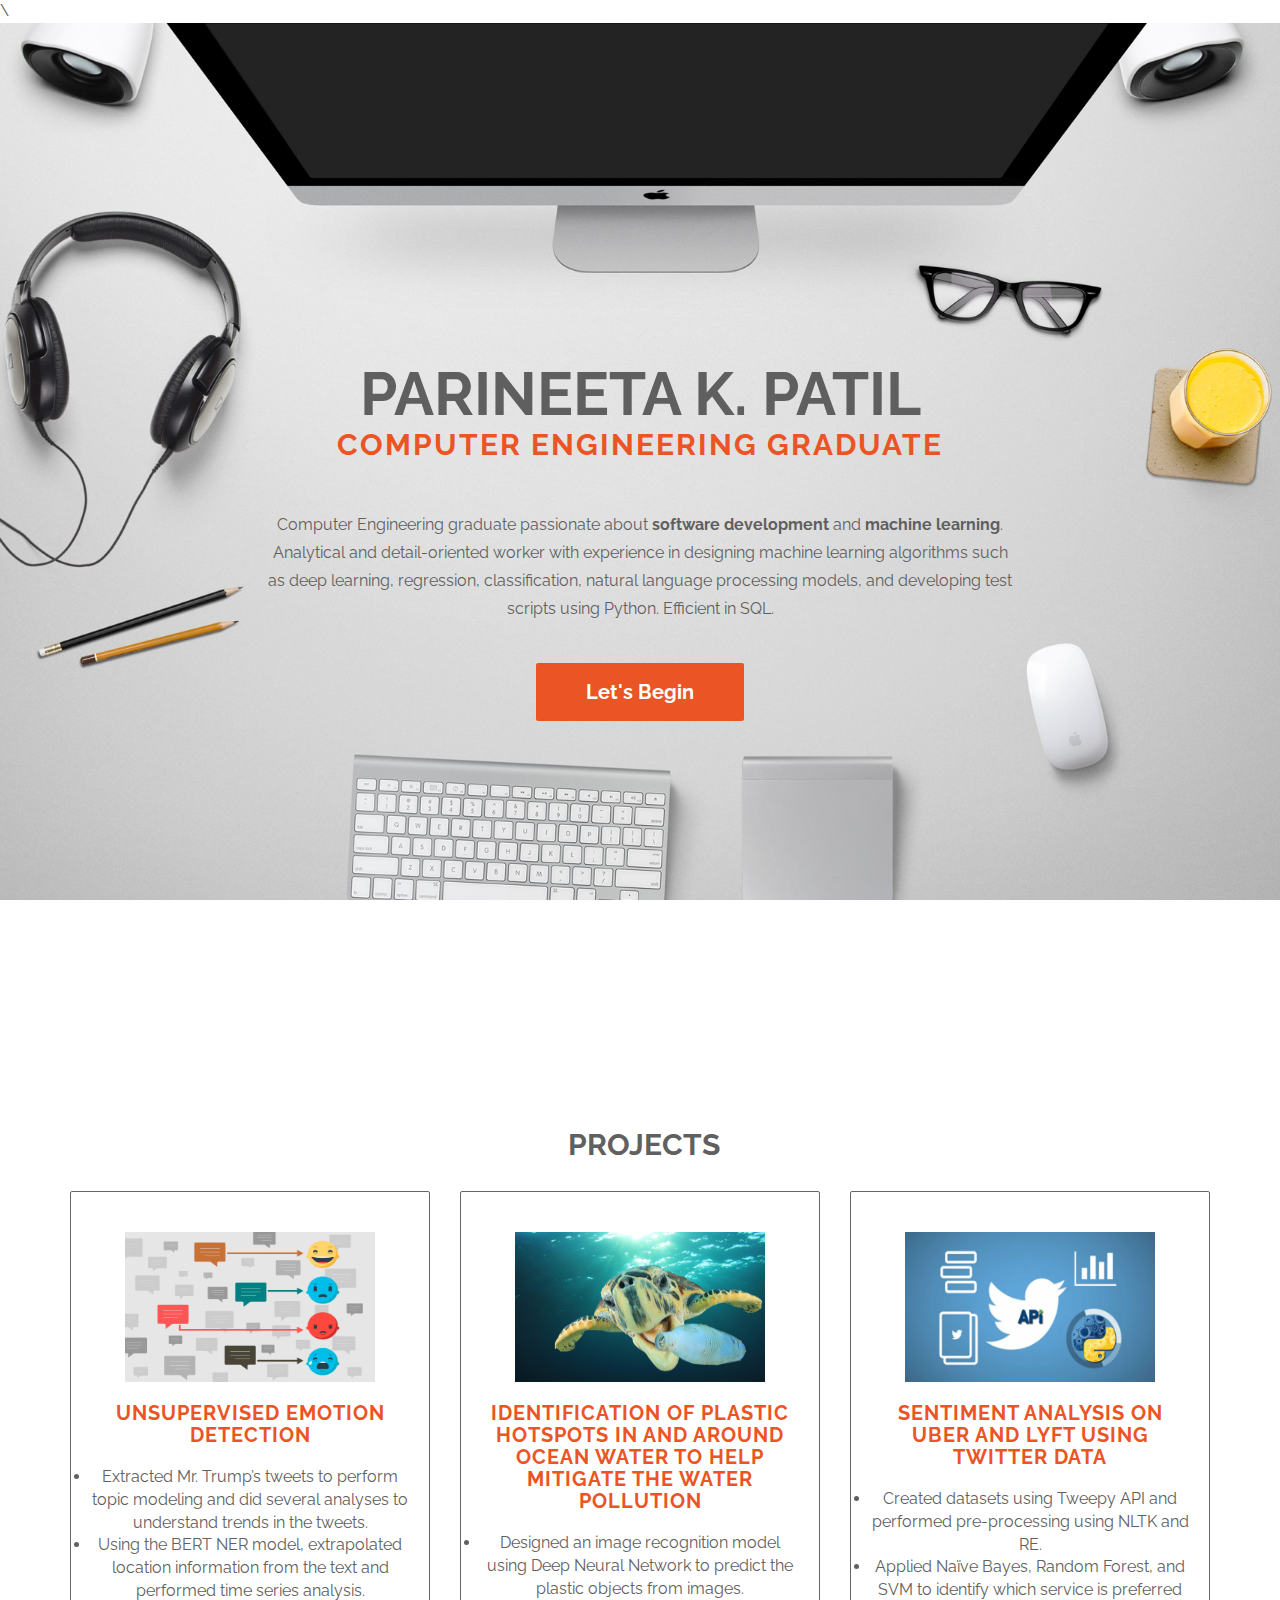
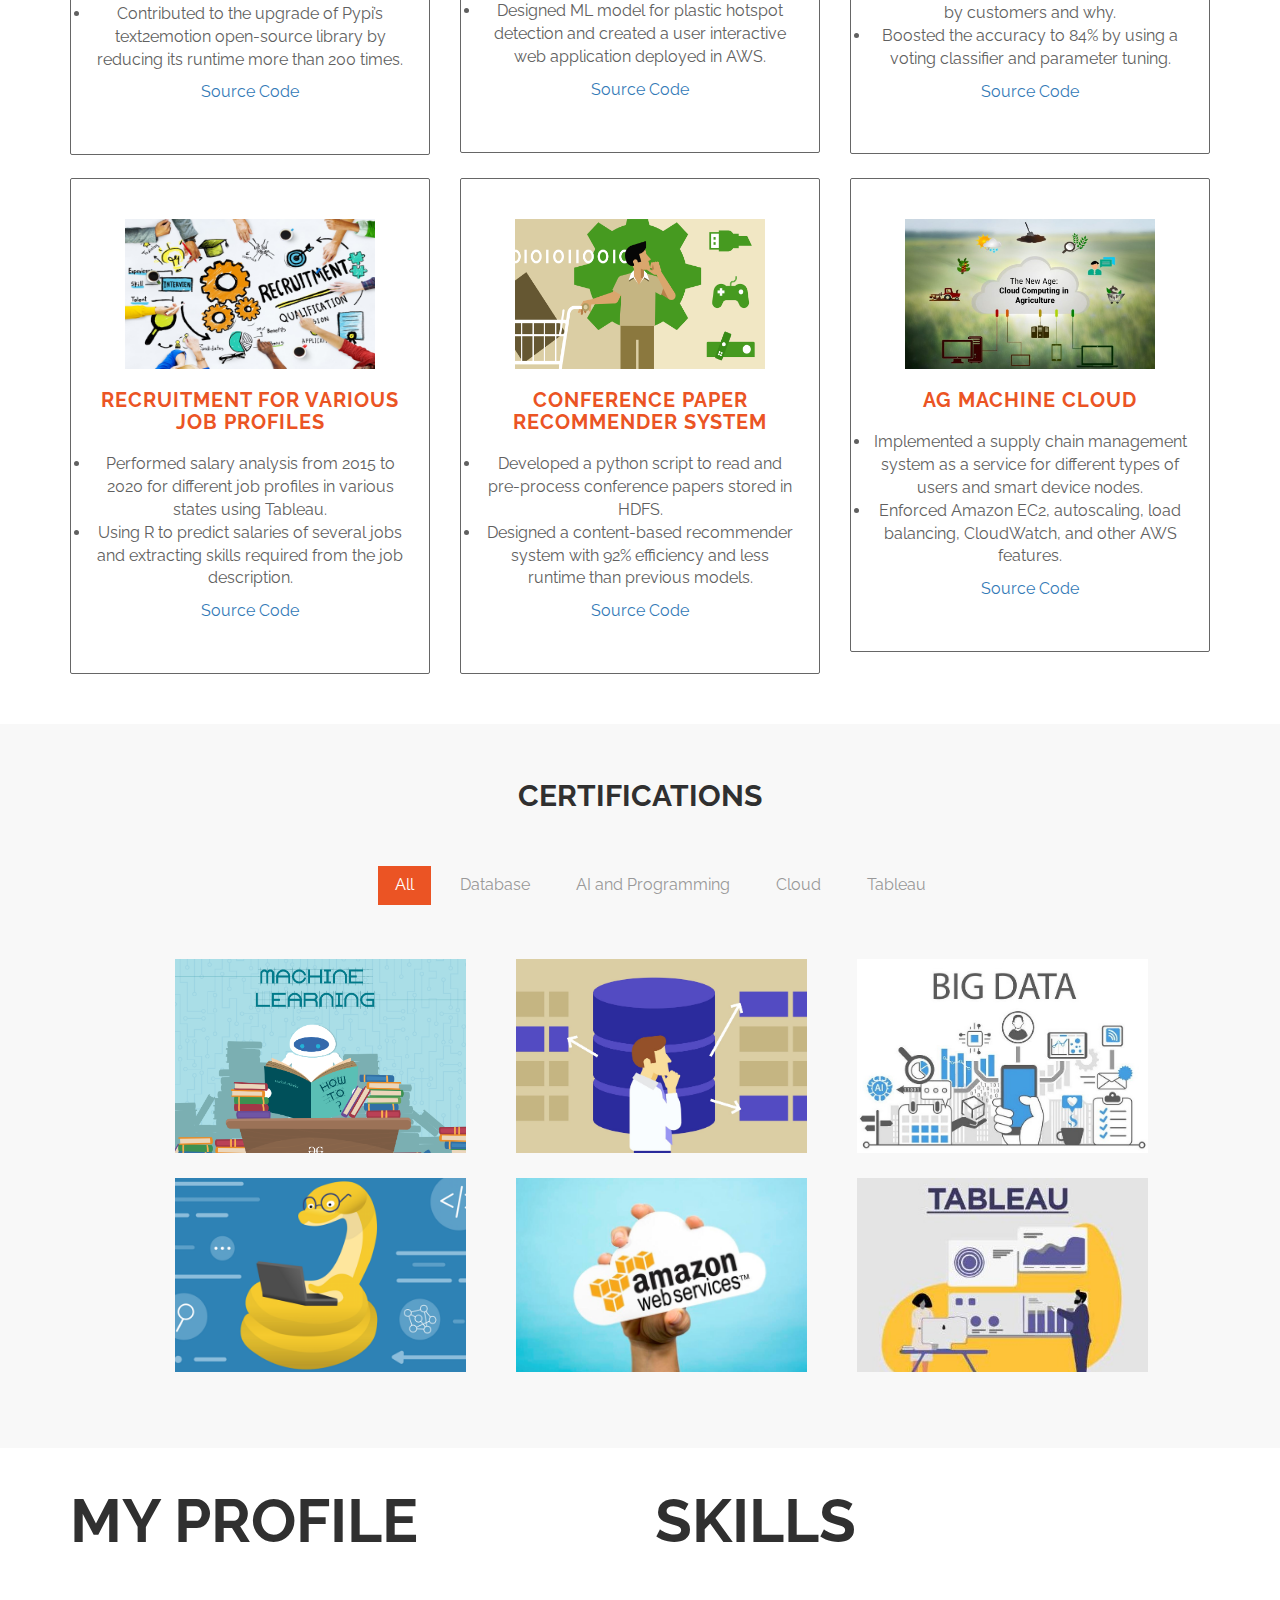
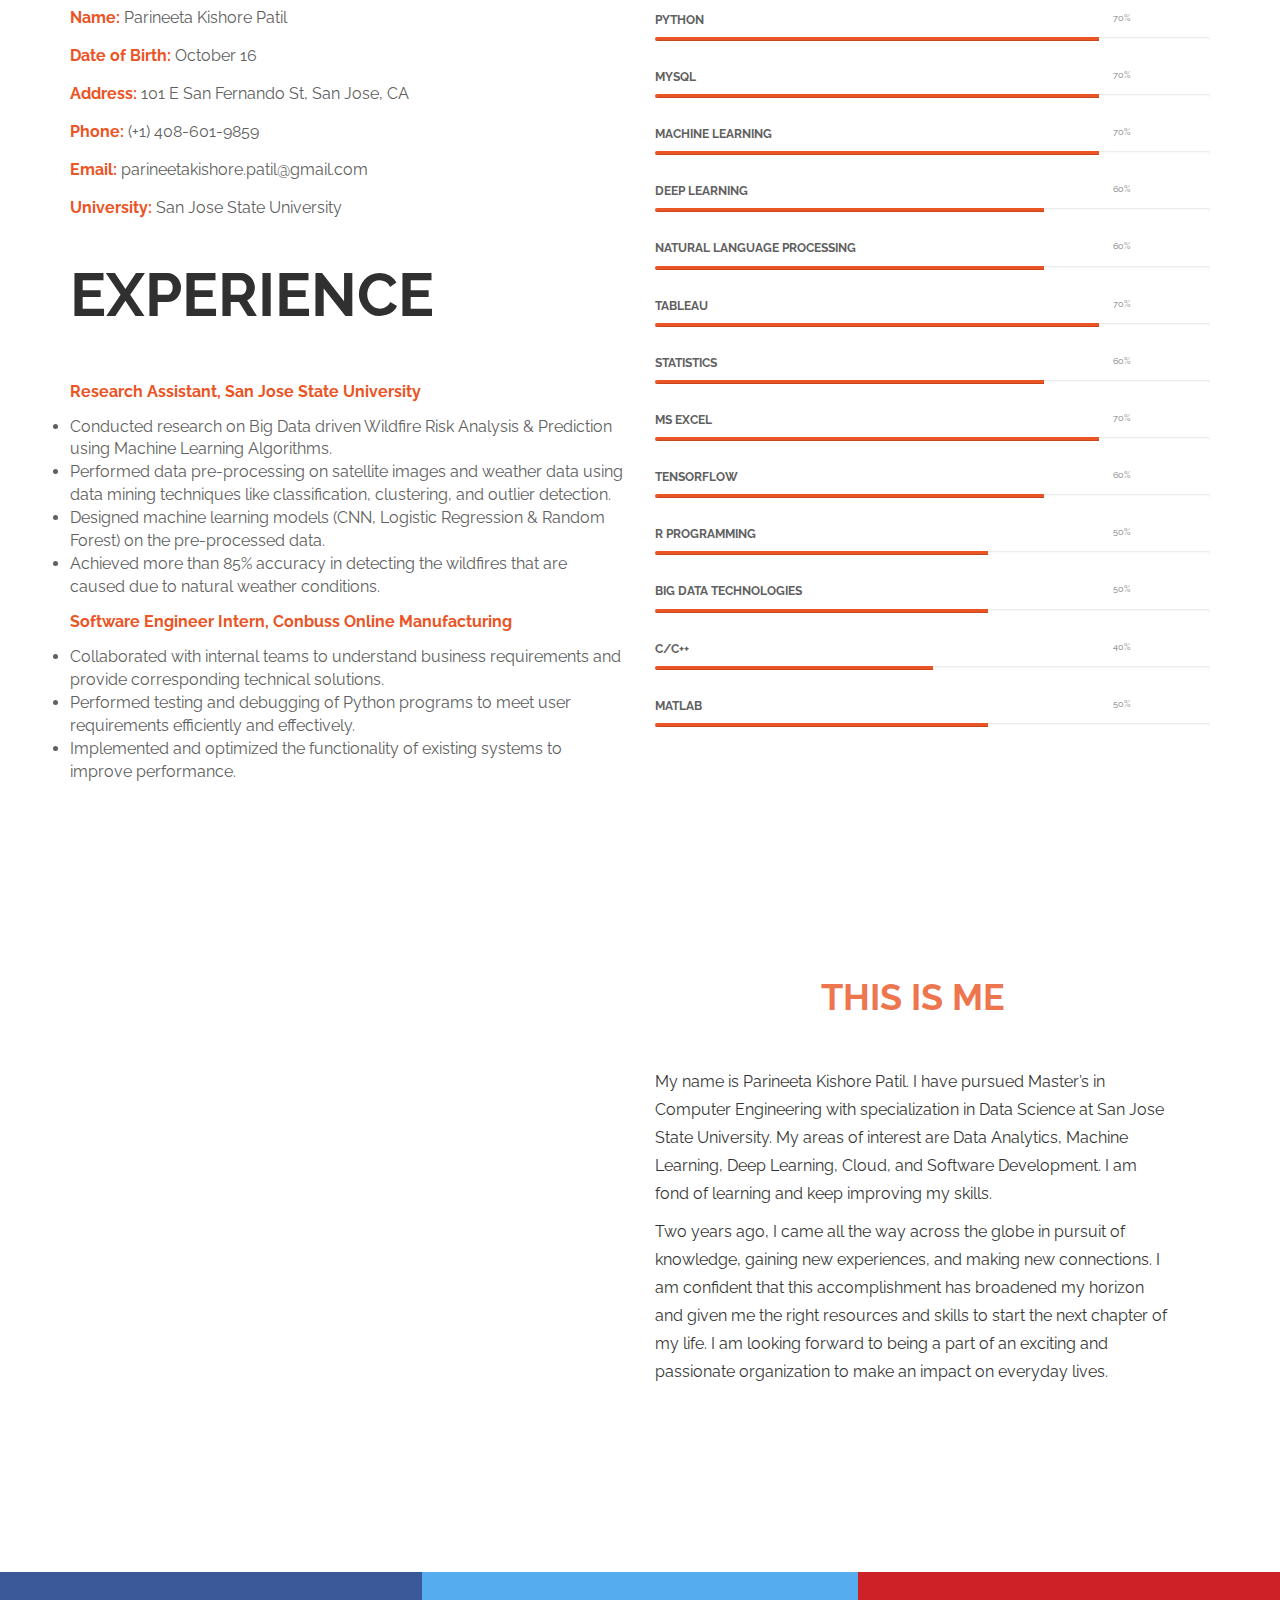
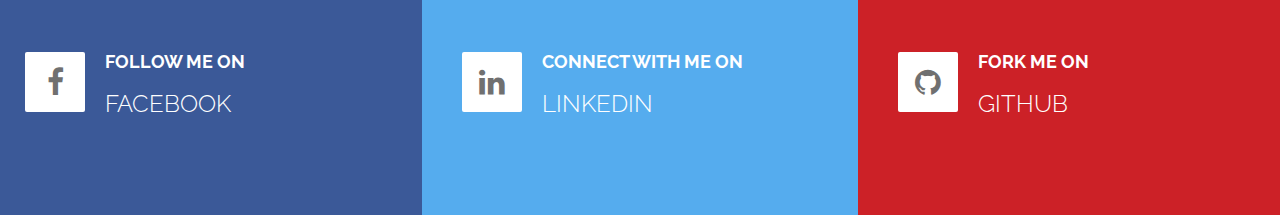
<file: index.html>
<!DOCTYPE html>
<html lang="en">
<head>
	<meta charset="utf-8">
	<meta http-equiv="X-UA-Compatible" content="IE=Edge">
	<meta name="viewport" content="width=device-width, initial-scale=1">
	<meta name="keywords" content="">
	<meta name="description" content="Personal Website" />
	<meta name="title" property="og:title" content="Personal Website" />
	<meta property="og:type" content="Website" />
	<meta name="image" property="og:image" content="https://live.staticflickr.com/65535/51133664583_37ba367445_z.jpg" />
	<meta name="description" property="og:description" content="Personal Website" />
	<meta name="author" content="Parineeta Kishore Patil" />
	<!-- SITE TITLE -->
	<title>Parineeta Kishore Patil</title>

	<!-- STYLESHEETS -->
	<link rel="stylesheet" href="css/bootstrap.min.css">
	<link rel="stylesheet" href="css/font-awesome.min.css">
	<link rel="stylesheet" href="css/templatemo-style.css">
	<link href='//fonts.googleapis.com/css?family=Raleway:400,300,600,700' rel='stylesheet' type='text/css'>
\
</head>
<body data-spy="scroll" data-target="#rock-navigation">
	<!-- START NAVIGATION -->
	<div class="navbar navbar-default bs-dos-nav navbar-fixed-top sticky-navigation" role="navigation">
		<div class="container">

			<div class="navbar-header">
				<button class="navbar-toggle" data-toggle="collapse" data-target="#rock-navigation">
					<span class="icon icon-bar"></span>
					<span class="icon icon-bar"></span>
					<span class="icon icon-bar"></span>
				</button>
				<a href="#" class="navbar-brand">My Profile</a>
			</div>
			<nav class="collapse navbar-collapse" id="rock-navigation">
				<ul class="nav navbar-nav navbar-right main-navigation text-uppercase">
					<li><a href="#home" class="smoothScroll">Home</a></li>
					<li><a href="#work" class="smoothScroll">Projects</a></li>
					<li><a href="#portfolio" class="smoothScroll">Certifications</a></li>
					<li><a href="#resume" class="smoothScroll">Work Experience</a></li>
					<li><a href="#about" class="smoothScroll">About</a></li>
				</ul>
			</nav>

		</div>
	</div>
	<!-- END NAVIGATION -->

	<!-- START HOME -->
	<section id="home" class="templatemo-home">
		<div class="container">
			<div class="row">
				<div class="col-md-2 col-sm-1"></div>
				<div class="col-md-8 col-sm-10">
					<h1 class="tm-home-title"><p style="margin-top: 10px;"><strong>Parineeta K. Patil</strong></p></h1>
					<h2 class="tm-home-subtitle">Computer Engineering Graduate </h2>
					<p>Computer Engineering graduate passionate about <strong> software development </strong> and <strong> machine learning</strong>. Analytical and detail-oriented worker with experience in designing machine learning algorithms such as deep learning, regression, classification, natural language processing models, and developing test scripts using Python. Efficient in SQL.</p>
					<a href="#work" class="btn btn-default smoothScroll tm-view-more-btn">Let's Begin</a>
				</div>
				<div class="col-md-2 col-sm-1"></div>
			</div>
		</div>
	</section>
	<!-- END HOME -->

	<!-- START work -->
	<section id="work" class="tm-padding-top-bottom-50">
		<div class="container">
			<div class="row">
				<div class="col-md-offset-1 col-md-11">
					<h2 class="tm-portfolio-title"><strong>Projects</strong></h2>					
				</div>
				<p><br></p>
				<div class="col-md-4 col-sm-4">
					<div class="work-wrapper" >
						<img class="circular--square" src="images/emotion.png" height = "150" width = "250" alt="image" border-radius: 50%;>
						<h3 class="text-uppercase tm-work-h3">Unsupervised Emotion Detection </h3>
						<p><li>Extracted Mr. Trump’s tweets to perform topic modeling and did several analyses to understand trends in the tweets.</li>
						<li>Using the BERT NER model, extrapolated location information from the text and performed time series analysis.</li>
						<li>Contributed to the upgrade of Pypi’s text2emotion open-source library by reducing its runtime more than 200 times.</li></p>
						<a href="https://github.com/parineeta16/Unsupervised-Emotion-Detection" target="_blank">Source Code</a></p>
					</div>
				</div>
				<div class="col-md-4 col-sm-4">
					<div class="work-wrapper">
						<img class="circular--square" src="images/Mission.jpg" height = "150" width = "250" alt="image" border-radius: 50%;>
						<h3 class="text-uppercase tm-work-h3">Identification of Plastic Hotspots in and around Ocean Water to Help Mitigate the Water Pollution</h3>
						<p><li>Designed an image recognition model using Deep Neural Network to predict the plastic objects from images.</li>
						<li>Designed ML model for plastic hotspot detection and created a user interactive web application deployed in AWS.
						</li></p>
						<a href="https://github.com/parineeta16/Identification-of-Plastic-Waste-Hotspots-in-and-around-Ocean-Water-using-Machine-Learning" target="_blank">Source Code</a></p>
					</div>
				</div>
				<div class="col-md-4 col-sm-4">
					<div class="work-wrapper">
						<img class="circular--square" src="images/twitter.jpg" height = "150" width = "250" alt="image" border-radius: 50%;>
						<h3 class="text-uppercase tm-work-h3">Sentiment Analysis on Uber and Lyft using Twitter Data  </h3>
						<p><li>Created datasets using Tweepy API and performed pre-processing using NLTK and RE.</li>
							<li>Applied Naïve Bayes, Random Forest, and SVM to identify which service is preferred by customers and why.</li>
							<li>Boosted the accuracy to 84% by using a voting classifier and parameter tuning.
							</li></p>
						<a href="https://github.com/parineeta16/Twitter-Sentiment-Analysis-on-Uber-and-Lyft" target="_blank">Source Code</a></p>	
					</div>
				</div>
			</div>

			<br>

			<div class="row">
				<div class="col-md-4 col-sm-4">
					<div class="work-wrapper" >
						<img class="circular--square" src="images/recruitement.jpg" height = "150" width = "250" alt="image" border-radius: 50%;>
						<h3 class="text-uppercase tm-work-h3">Recruitment for Various Job Profiles</h3>
						<p><li>Performed salary analysis from 2015 to 2020 for different job profiles in various states using Tableau.</li>
						<li>Using R to predict salaries of several jobs and extracting skills required from the job description.
						</li></p>
						<a href="https://github.com/parineeta16/Recruitment-for-Various-Job-Profiles" target="_blank">Source Code</a></p>
					</div>
				</div>
				<div class="col-md-4 col-sm-4">
					<div class="work-wrapper">
						<img class="circular--square" src="images/recommend.jpg" height = "150" width = "250" alt="image" border-radius: 50%;>
						<h3 class="text-uppercase tm-work-h3">Conference Paper Recommender System  </h3>
						<p><li>Developed a python script to read and pre-process conference papers stored in HDFS.</li>
						<li>Designed a content-based recommender system with 92% efficiency and less runtime than previous models.</li></p>
						<a href="https://github.com/parineeta16/Conference-Paper-Recommendation-System-using-LSH" target="_blank">Source Code</a></p></p>
					</div>
				</div>
				<div class="col-md-4 col-sm-4">
					<div class="work-wrapper">
						<img class="circular--square" src="images/Ag.jpg" height = "150" width = "250" alt="image" border-radius: 50%;>
						<h3 class="text-uppercase tm-work-h3">AG Machine Cloud </h3>
						<p><li>Implemented a supply chain management system as a service for different types of users and smart device nodes.</li>
						<li>Enforced Amazon EC2, autoscaling, load balancing, CloudWatch, and other AWS features. 
						</li>
							</p>
						<a href="https://github.com/parineeta16/AG-Machine-Cloud" target="_blank">Source Code</a></p>	
					</div>
				</div>
		</div>
	</section>
	<!-- END work -->


	<!-- START PORTFOLIO -->
	<section id="portfolio" class="tm-portfolio">
		<div class="container">	
			<div class="row">
				<div class="col-md-12 wow bounce">
					<div class="title">
						<h2 class="tm-portfolio-title-new" style="text-align:center"><strong>Certifications</strong></h2>
					</div>

					<!-- START ISO SECTION -->
					<div class="iso-section">
						<ul class="filter-wrapper clearfix">
							<li><a href="#" class="opc-main-bg selected" data-filter="*">All</a></li>
							<li><a href="#" class="opc-main-bg" data-filter=".html">Database</a></li>
							<li><a href="#" class="opc-main-bg" data-filter=".photoshop">AI and Programming</a></li>
							<li><a href="#" class="opc-main-bg" data-filter=".wordpress">Cloud</a></li>
							<li><a href="#" class="opc-main-bg" data-filter=".mobile">Tableau</a></li>
						</ul>
						<div class="iso-box-section">
							<div class="iso-box-wrapper col4-iso-box">
								<div class="iso-box photoshop col-md-4 col-sm-4 col-xs-16">
									<div class="portfolio-thumb">
										<img src="images/ML.png" class="fluid-img" alt="portfolio img">
										<div class="portfolio-overlay">
											<h3 class="portfolio-item-title">Machine Learning</h3>
											<p>Dr. Andrew Ng, Stanford University, Coursera</p>
											<a href="https://www.coursera.org/account/accomplishments/verify/8MD4WZETWNVD" target="_blank" style="color:black;">Credentials</a></p>
										</div>
									</div>
								</div>
								<div class="iso-box html photoshop col-md-4 col-sm-4 col-xs-16">
									<div class="portfolio-thumb">
										<img src="images/DB.jpg" class="fluid-img" alt="portfolio img">
										<div class="portfolio-overlay">
											<h3 class="portfolio-item-title">Databases and SQL for Data Science with Python</h3>
											<p>IBM, Coursera</p>
											<a href="https://www.coursera.org/account/accomplishments/verify/63FENMCPAYNW" target="_blank" style="color:black;">Credentials</a></p>
										</div>
									</div>
								</div>
								<div class="iso-box photoshop col-md-4 col-sm-4 col-xs-16">
									<div class="portfolio-thumb">
										<img src="images/Big_Data.jpeg" class="fluid-img" alt="portfolio img">
										<div class="portfolio-overlay">
											<h3 class="portfolio-item-title">The ultimate Hands on Hadoop - Tame your Big Data!</h3>
											<p>Prof. Frank Kane, Udemy</p>
											<a href="https://www.udemy.com/certificate/UC-b8b648af-20f0-4c6a-9c2b-e7a343501cf2/" target="_blank" style="color:black;">Credentials</a></p>
										</div>
									</div>
								</div>
								<br>
								<div class="iso-box photoshop col-md-4 col-sm-4 col-xs-16">
									<div class="portfolio-thumb">
										<img src="images/Python.png" class="fluid-img" alt="portfolio img">
										<div class="portfolio-overlay">
											<h3 class="portfolio-item-title">Python Programming</h3>
											<p>Petaa-Bytes</p>
											<a href="https://drive.google.com/file/d/1Y1V82ExyGiRGMiSkget6i0NMAUjqnweZ/view?usp=sharing" target="_blank"  style="color:black;">Credentials</a></p>
										</div>
									</div>
								</div>
								<div class="iso-box wordpress col-md-4 col-sm-4 col-xs-16">
									<div class="portfolio-thumb">
										<img src="images/Amazon.jpg" class="fluid-img" alt="portfolio img">
										<div class="portfolio-overlay">
											<h3 class="portfolio-item-title">AWS Certified Solutions Architect - Associate</h3>
											<p>Amazon</p>
											<a href="https://aw.certmetrics.com/amazon/public/verification.aspx" target="_blank"  style="color:black;">Verify</a>
											Validation Number: Z2XJEZD1MMF41BG3</p>
										</div>
									</div>
								</div>
								<div class="iso-box mobile photoshop col-md-4 col-sm-4 col-xs-16">
									<div class="portfolio-thumb">
										<img src="images/tableau.jpg" class="fluid-img" alt="portfolio img">
										<div class="portfolio-overlay">
											<h3 class="portfolio-item-title">Data Visualization and Communication with Tableau</h3>
											<p>Duke University, Coursera</p>
											<a href="https://www.coursera.org/account/accomplishments/verify/LNV8TESZLPCB" target="_blank"  style="color:black;">Credentials</a></p>
										</div>
									</div>
								</div>
							</div>
						</div>
					</div>
				</div>
			</div>
		</div>
	</section>
	<!-- END PORTFOLIO -->

	<!-- START RESUME -->
	<section id="resume" class="tm-padding-top-bottom-100">
		<div class="container">
			<div class="row">
				<div class="col-md-6 col-sm-6">					
					<h2 class="title"><strong>My Profile</strong></h2>
					<p><span class="tm-info-label">Name:</span> Parineeta Kishore Patil</p>
					<p><span class="tm-info-label">Date of Birth:</span> October 16</p>
					<p><span class="tm-info-label">Address:</span> 101 E San Fernando St, San Jose, CA</p>
					<p><span class="tm-info-label">Phone:</span> (+1) 408-601-9859</p>
					<p><span class="tm-info-label">Email:</span> parineetakishore.patil@gmail.com</p>
					<p><span class="tm-info-label">University:</span> San Jose State University</p>
					<h3 class="title"><strong>Experience</strong></h2>
					<p><span class="tm-info-label">Research Assistant, San Jose State University</span><br>
					<li>Conducted research on Big Data driven Wildfire Risk Analysis & Prediction using Machine Learning Algorithms.</li>
					<li>Performed data pre-processing on satellite images and weather data using data mining techniques like classification, clustering, and outlier detection. </li>
					<li>Designed machine learning models (CNN, Logistic Regression & Random Forest) on the pre-processed data. </li>
					<li>Achieved more than 85% accuracy in detecting the wildfires that are caused due to natural weather conditions. </li>
					</p>
					<p><span class="tm-info-label">Software Engineer Intern, Conbuss Online Manufacturing</span><br>
					<li>Collaborated with internal teams to understand business requirements and provide corresponding technical solutions.</li>
					<li>Performed testing and debugging of Python programs to meet user requirements efficiently and effectively.</li>
					<li>Implemented and optimized the functionality of existing systems to improve performance.</li>
					</p>

					<!--<p><span class="tm-info-label">Website</span> <a href="#" class="tm-red-text">www.company.com</a></p> -->
				</div>
				<div class="col-md-6 col-sm-6">
					<h2 class="title"><strong>Skills</strong></h2>

					<h4 class="tm-progress-label">Python<small class="progress-percent-small">70%</small></h4>
					<div class="progress tm-progress">
						<div class="progress-bar progress-bar-danger" role="progressbar" aria-valuenow="90" aria-valuemin="0" aria-valuemax="100" style="width: 80%;"></div>
					</div>

					<h4 class="tm-progress-label">MySQL<small class="progress-percent-small">70%</small></h4>
					<div class="progress tm-progress">
						<div class="progress-bar progress-bar-danger" role="progressbar" aria-valuenow="100" aria-valuemin="0" aria-valuemax="100" style="width: 80%;"></div>
					</div>

					<h4 class="tm-progress-label">Machine Learning<small class="progress-percent-small">70%</small></h4>
					<div class="progress tm-progress">
						<div class="progress-bar progress-bar-danger" role="progressbar" aria-valuenow="90" aria-valuemin="0" aria-valuemax="100" style="width: 80%;"></div>
					</div>

					<h4 class="tm-progress-label">Deep Learning<small class="progress-percent-small">60%</small></h4>
					<div class="progress tm-progress">
						<div class="progress-bar progress-bar-danger" role="progressbar" aria-valuenow="90" aria-valuemin="0" aria-valuemax="100" style="width: 70%;"></div>
					</div>

					<h4 class="tm-progress-label">Natural Language Processing<small class="progress-percent-small">60%</small></h4>
					<div class="progress tm-progress">
						<div class="progress-bar progress-bar-danger" role="progressbar" aria-valuenow="90" aria-valuemin="0" aria-valuemax="100" style="width: 70%;"></div>
					</div>

					<h4 class="tm-progress-label">Tableau<small class="progress-percent-small">70%</small></h4>
					<div class="progress tm-progress">
						<div class="progress-bar progress-bar-danger" role="progressbar" aria-valuenow="90" aria-valuemin="0" aria-valuemax="100" style="width: 80%;"></div>
					</div>

					<h4 class="tm-progress-label">Statistics<small class="progress-percent-small">60%</small></h4>
					<div class="progress tm-progress">
						<div class="progress-bar progress-bar-danger" role="progressbar" aria-valuenow="90" aria-valuemin="0" aria-valuemax="100" style="width: 70%;"></div>
					</div>

					<h4 class="tm-progress-label">MS Excel<small class="progress-percent-small">70%</small></h4>
					<div class="progress tm-progress">
						<div class="progress-bar progress-bar-danger" role="progressbar" aria-valuenow="90" aria-valuemin="0" aria-valuemax="100" style="width: 80%;"></div>
					</div>

					<h4 class="tm-progress-label">Tensorflow<small class="progress-percent-small">60%</small></h4>
					<div class="progress tm-progress">
						<div class="progress-bar progress-bar-danger" role="progressbar" aria-valuenow="90" aria-valuemin="0" aria-valuemax="100" style="width: 70%;"></div>
					</div>

					<h4 class="tm-progress-label">R Programming<small class="progress-percent-small">50%</small></h4>
					<div class="progress tm-progress">
						<div class="progress-bar progress-bar-danger" role="progressbar" aria-valuenow="90" aria-valuemin="0" aria-valuemax="100" style="width: 60%;"></div>
					</div>


					<h4 class="tm-progress-label">Big Data Technologies<small class="progress-percent-small">50%</small></h4>
					<div class="progress tm-progress">
						<div class="progress-bar progress-bar-danger" role="progressbar" aria-valuenow="90" aria-valuemin="0" aria-valuemax="100" style="width: 60%;"></div>
					</div>

					<h4 class="tm-progress-label">C/C++<small class="progress-percent-small">40%</small></h4>
					<div class="progress tm-progress">
						<div class="progress-bar progress-bar-danger" role="progressbar" aria-valuenow="90" aria-valuemin="0" aria-valuemax="100" style="width: 50%;"></div>
					</div>

					<h4 class="tm-progress-label">Matlab<small class="progress-percent-small">50%</small></h4>
					<div class="progress tm-progress">
						<div class="progress-bar progress-bar-danger" role="progressbar" aria-valuenow="90" aria-valuemin="0" aria-valuemax="100" style="width: 60%;"></div>
					</div>

			

				</div>
			</div>
	</section>
	<!-- END RESUME -->

	<!-- START ABOUT -->
	<section id="about" class="tm-about">
		<div class="container">
			<div class="row">
				<div class="col-md-offset-6 col-md-6 col-sm-offset-6 col-sm-7">
					<div class="text-block">
						<div class="title">
							<!-- <h2 align="center">This is me</h2> -->
							<h1 class="tm-red-text" align="center"><strong>This is me</strong></h1>
						</div>
						<p>My name is Parineeta Kishore Patil. I have pursued Master’s in Computer Engineering with specialization in Data Science at San Jose State University. My areas of interest are Data Analytics, Machine Learning, Deep Learning, Cloud, and Software Development.
						I am fond of learning and keep improving my skills.</p>
						<p>Two years ago, I came all the way across the globe in pursuit of knowledge, gaining new experiences, and making new connections. I am confident that this accomplishment has broadened my horizon and given me the right resources and skills to start the next chapter of my life. I am looking forward to being a part of an exciting and passionate organization to make an impact on everyday lives. </p>
						<br><br></p>
				   	</div>
				</div>
			</div>
		</div>
	</section>
	<!-- END ABOUT -->

	<!-- START SOCIAL -->
	<section id="social" class="tm-social">
		<div class="container">
			<div class="row">
				<div class="col-md-4 col-sm-4 wow rotateInUpLeft" data-wow-delay="0.3s">
					<div class="media facebook">
						<a href="https://www.facebook.com/parineeta.patil.3/" target="_blank">
							<div class="media-object pull-left">
								<i class="fa fa-facebook"></i>
							</div>
							<div class="media-body">
								<h4 class="media-heading tm-social-title">Follow me on</h4>
								<h3>Facebook</h3>
							</div>
						</a>
					</div>
				</div>
				<div class="col-md-4 col-sm-4 wow rotateInUpLeft" data-wow-delay="0.6s">
					<div class="media twitter">
						<a href="https://www.linkedin.com/in/parineeta-kishore-patil/" target="_blank">
							<div class="media-object pull-left">
								<i class="fa fa-linkedin"></i>
							</div>
							<div class="media-body">
								<h4 class="media-heading tm-social-title">Connect with me on</h4>
								<h3>LinkedIn</h3>
							</div>
						</a>
					</div>
				</div>
				<div class="col-md-4 col-sm-4 wow rotateInUpLeft" data-wow-delay="0.9s">
					<div class="media pinterest">
						<a href="https://github.com/parineeta16" target="_blank">
							<div class="media-object pull-left">
								<i class="fa fa-github"></i>
							</div>
							<div class="media-body">
								<h4 class="media-heading tm-social-title">Fork me on</h4>
								<h3>GitHub</h3>
							</div>
						</a>
					</div>
				</div>
			</div>
		</div>			
	</section>

	<!-- END SOCIAL -->

	<script src="js/jquery.js"></script>
	<script src="js/bootstrap.min.js"></script>
	<script src="js/smoothscroll.js"></script>
	<script src="js/jquery.nav.js"></script>
	<script src="js/isotope.js"></script>
	<script src="js/imagesloaded.min.js"></script>
	<script src="js/custom.js"></script>
</body>
</html>
</file>
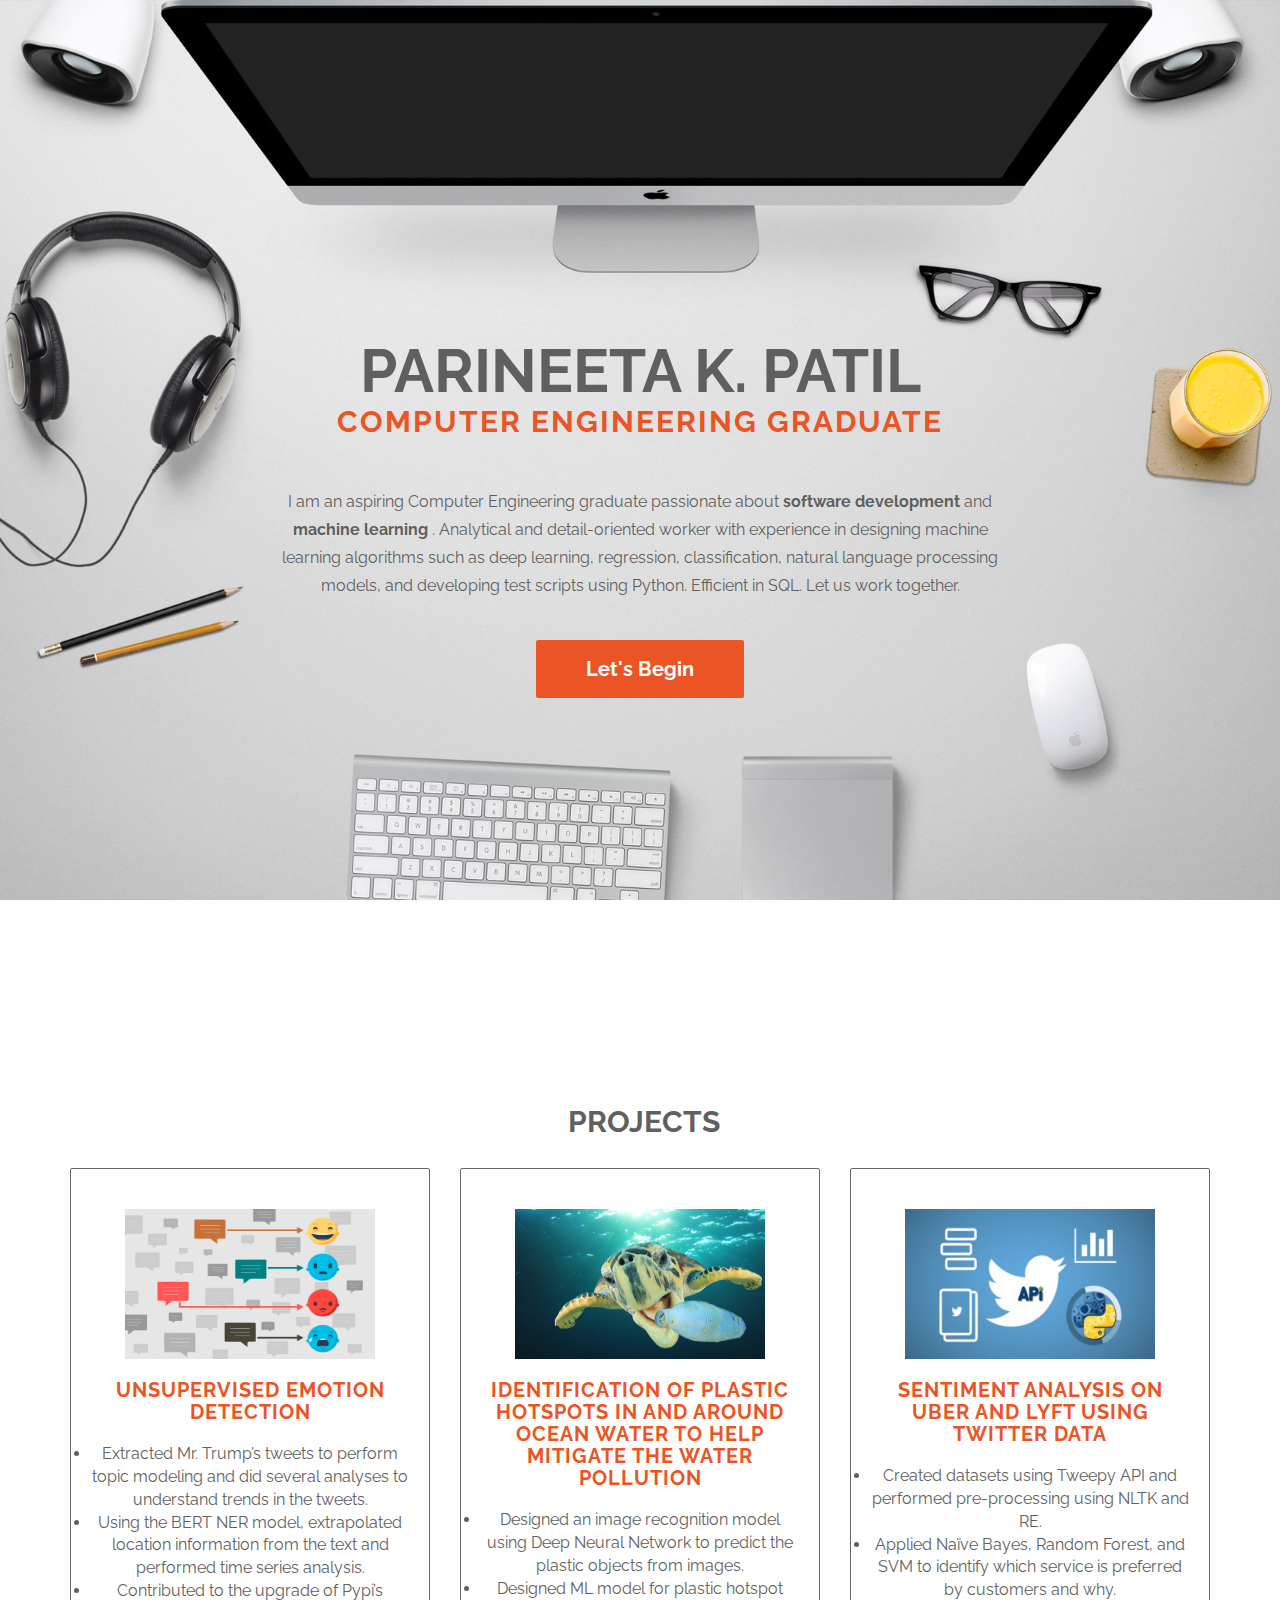
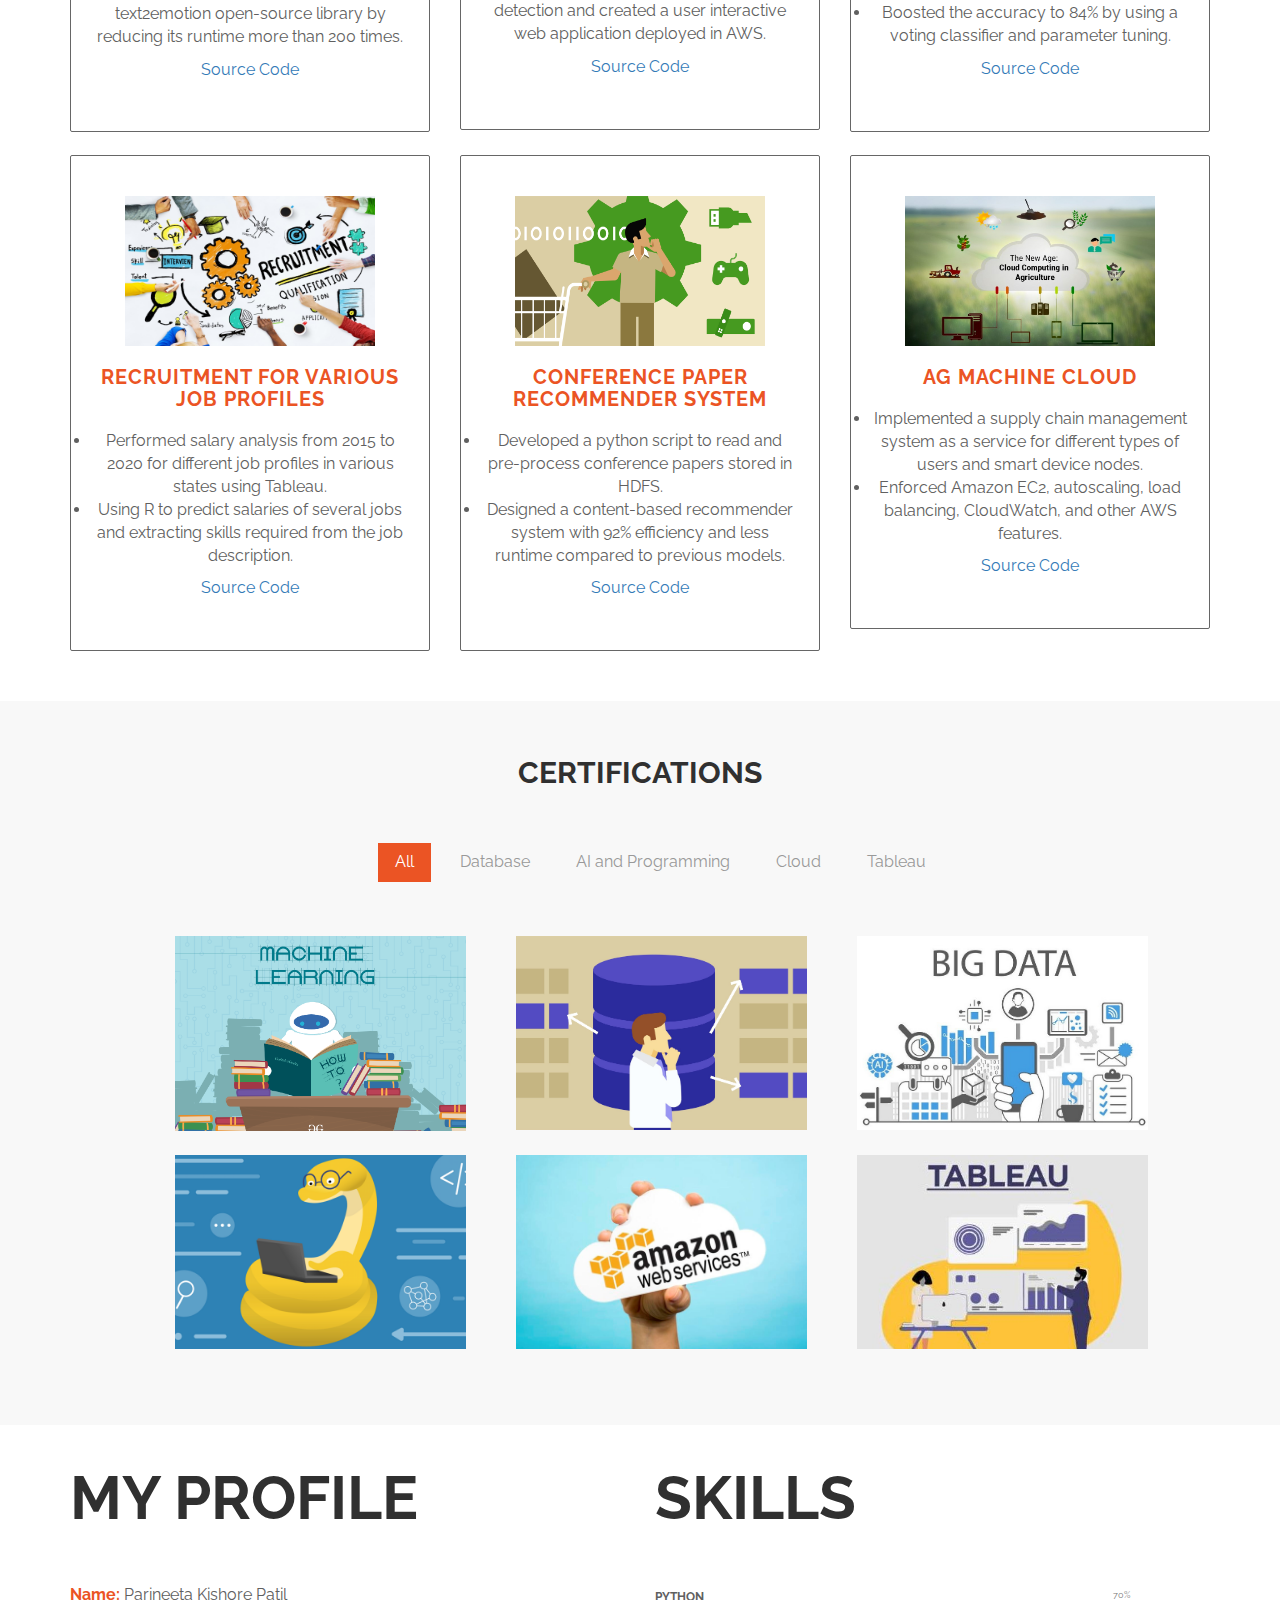
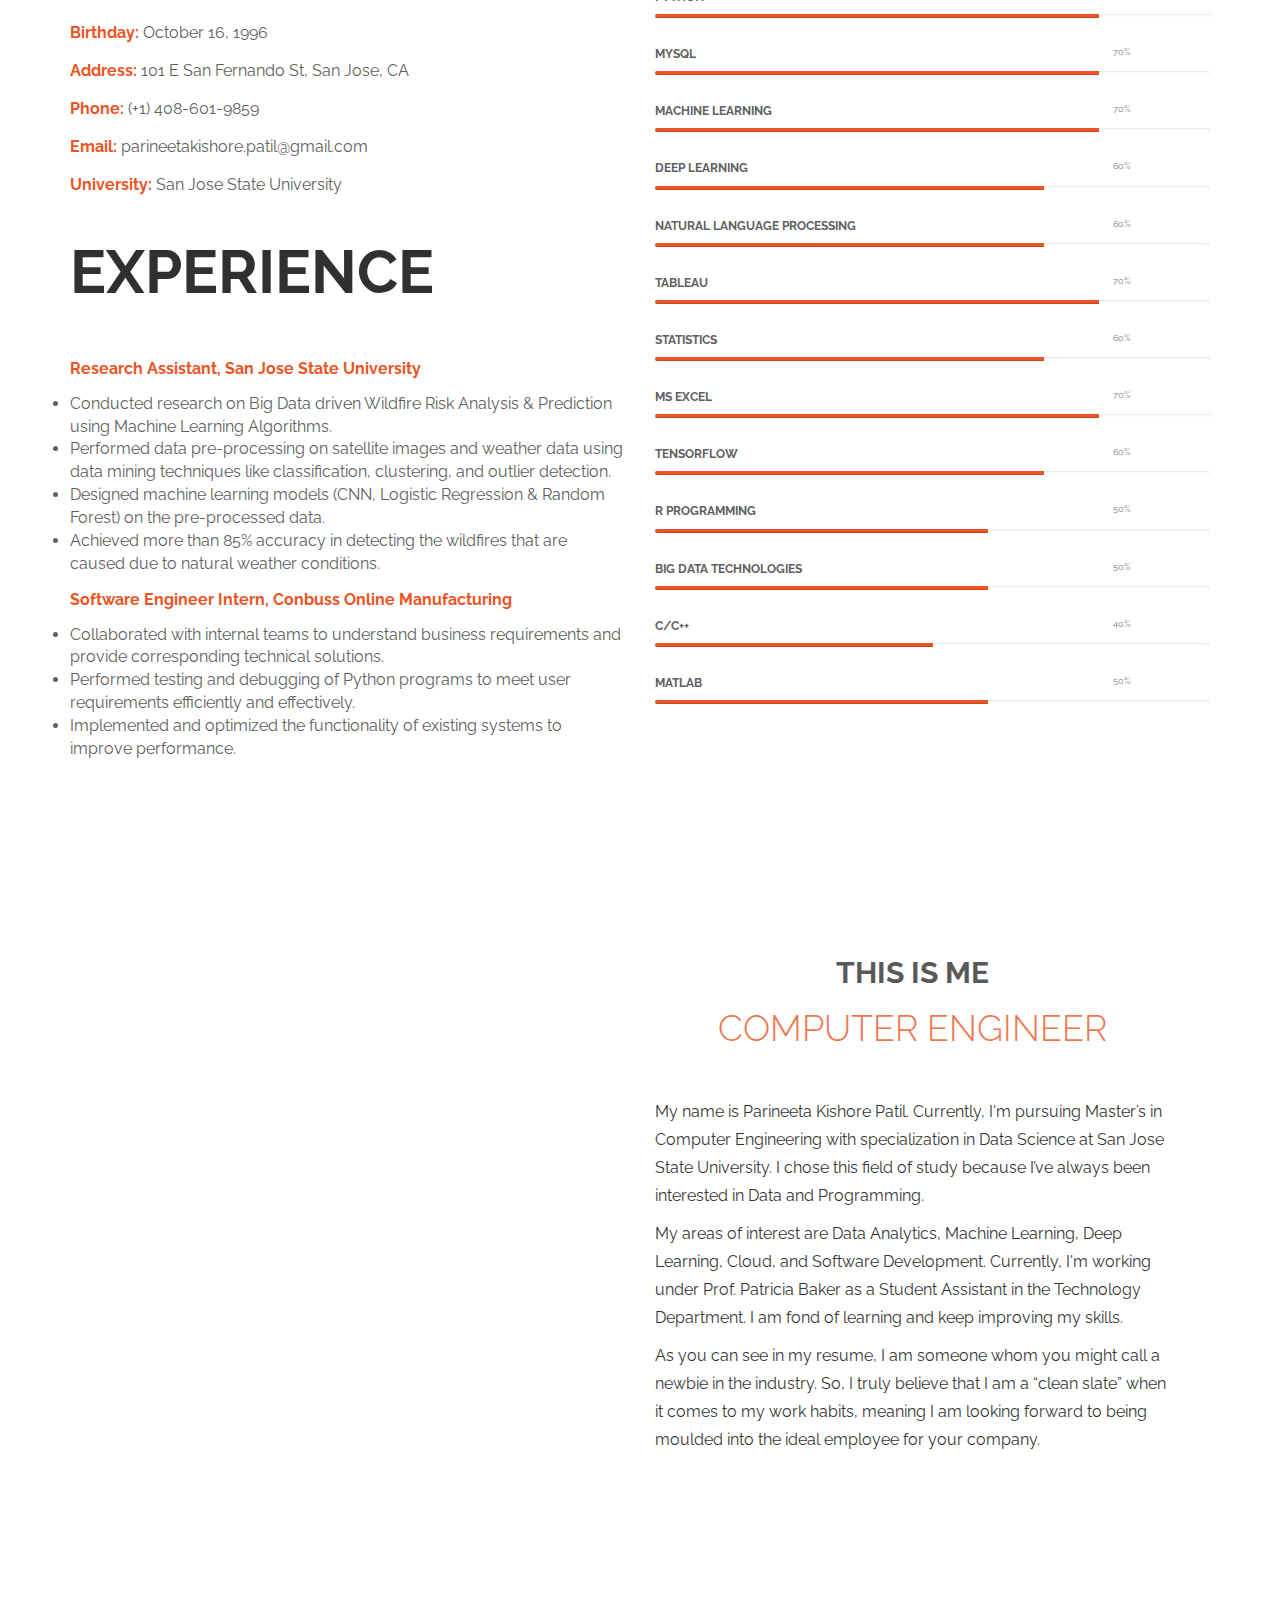
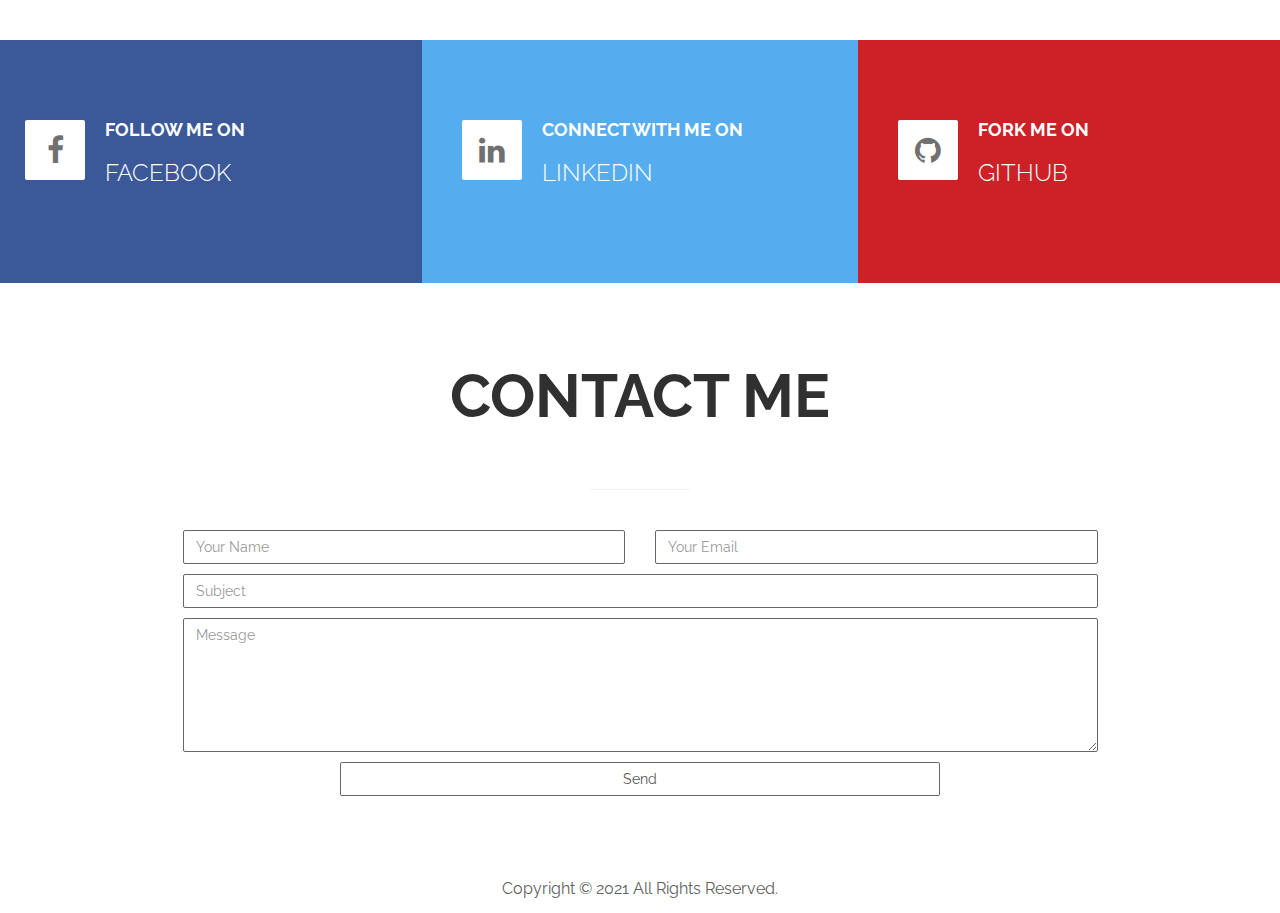
<file: With_Contact_Me_Section.html>
<!DOCTYPE html>
<html lang="en">
<head>
	<meta charset="utf-8">
	<meta http-equiv="X-UA-Compatible" content="IE=Edge">
	<meta name="viewport" content="width=device-width, initial-scale=1">
	<meta name="keywords" content="">
	<meta name="description" content="">
	<!-- SITE TITLE -->
	<title>Parineeta Kishore Patil</title>

	<!-- STYLESHEETS -->
	<link rel="stylesheet" href="css/bootstrap.min.css">
	<link rel="stylesheet" href="css/font-awesome.min.css">
	<link rel="stylesheet" href="css/templatemo-style.css">
	<link href='//fonts.googleapis.com/css?family=Raleway:400,300,600,700' rel='stylesheet' type='text/css'>
<!-- 

Ultra Profile

https://templatemo.com/tm-464-ultra-profile

-->
</head>
<body data-spy="scroll" data-target="#rock-navigation">
	<!-- START NAVIGATION -->
	<div class="navbar navbar-default bs-dos-nav navbar-fixed-top sticky-navigation" role="navigation">
		<div class="container">

			<div class="navbar-header">
				<button class="navbar-toggle" data-toggle="collapse" data-target="#rock-navigation">
					<span class="icon icon-bar"></span>
					<span class="icon icon-bar"></span>
					<span class="icon icon-bar"></span>
				</button>
				<a href="#" class="navbar-brand">My Profile</a>
			</div>
			<nav class="collapse navbar-collapse" id="rock-navigation">
				<ul class="nav navbar-nav navbar-right main-navigation text-uppercase">
					<li><a href="#home" class="smoothScroll">Home</a></li>
					<li><a href="#work" class="smoothScroll">Projects</a></li>
					<li><a href="#portfolio" class="smoothScroll">Certifications</a></li>
					<li><a href="#resume" class="smoothScroll">Work Experience</a></li>
					<li><a href="#about" class="smoothScroll">About</a></li>
					<li><a href="#contact" class="smoothScroll">Contact</a></li>
				</ul>
			</nav>

		</div>
	</div>
	<!-- END NAVIGATION -->

	<!-- START HOME -->
	<section id="home" class="templatemo-home">
		<div class="container">
			<div class="row">
				<div class="col-md-2 col-sm-1"></div>
				<div class="col-md-8 col-sm-10">
					<h1 class="tm-home-title"><p style="margin-top: 10px;"><strong>Parineeta K. Patil</strong></p></h1>
					<h2 class="tm-home-subtitle">Computer Engineering Graduate </h2>
					<p>I am an aspiring Computer Engineering graduate passionate about <strong> software development </strong> and <strong> machine learning </strong>. Analytical and detail-oriented worker with experience in designing machine learning algorithms such as deep learning, regression, classification, natural language processing models, and developing test scripts using Python. Efficient in SQL. Let us work together.</p>
					<a href="#work" class="btn btn-default smoothScroll tm-view-more-btn">Let's Begin</a>
				</div>
				<div class="col-md-2 col-sm-1"></div>
			</div>
		</div>
	</section>
	<!-- END HOME -->

	<!-- START work -->
	<section id="work" class="tm-padding-top-bottom-50">
		<div class="container">
			<div class="row">
				<div class="col-md-offset-1 col-md-11">
					<h2 class="tm-portfolio-title"><strong>Projects</strong></h2>					
				</div>
				<p><br></p>
				<div class="col-md-4 col-sm-4">
					<div class="work-wrapper" >
						<img class="circular--square" src="images/emotion.png" height = "150" width = "250" alt="image" border-radius: 50%;>
						<h3 class="text-uppercase tm-work-h3">Unsupervised Emotion Detection </h3>
						<p><li>Extracted Mr. Trump’s tweets to perform topic modeling and did several analyses to understand trends in the tweets.</li>
						<li>Using the BERT NER model, extrapolated location information from the text and performed time series analysis.</li>
						<li>Contributed to the upgrade of Pypi’s text2emotion open-source library by reducing its runtime more than 200 times.</li> </p>
						<a href="https://github.com/parineeta16/Unsupervised-Emotion-Detection" target="_blank">Source Code</a></p>
					</div>
				</div>
				<div class="col-md-4 col-sm-4">
					<div class="work-wrapper">
						<img class="circular--square" src="images/Mission.jpg" height = "150" width = "250" alt="image" border-radius: 50%;>
						<h3 class="text-uppercase tm-work-h3">Identification of Plastic Hotspots in and around Ocean Water to Help Mitigate the Water Pollution</h3>
						<p><li>Designed an image recognition model using Deep Neural Network to predict the plastic objects from images.</li>
						<li>Designed ML model for plastic hotspot detection and created a user interactive web application deployed in AWS.
						</li></p>
						<a href="https://github.com/parineeta16/Identification-of-Plastic-Waste-Hotspots-in-and-around-Ocean-Water-using-Machine-Learning" target="_blank">Source Code</a></p>
					</div>
				</div>
				<div class="col-md-4 col-sm-4">
					<div class="work-wrapper">
						<img class="circular--square" src="images/twitter.jpg" height = "150" width = "250" alt="image" border-radius: 50%;>
						<h3 class="text-uppercase tm-work-h3">Sentiment Analysis on Uber and Lyft using Twitter Data  </h3>
						<p><li>Created datasets using Tweepy API and performed pre-processing using NLTK and RE.</li>
							<li>Applied Naïve Bayes, Random Forest, and SVM to identify which service is preferred by customers and why.</li>
							<li>Boosted the accuracy to 84% by using a voting classifier and parameter tuning.
							</li></p>
						<a href="https://github.com/parineeta16/Twitter-Sentiment-Analysis-on-Uber-and-Lyft" target="_blank">Source Code</a></p>	
					</div>
				</div>
			</div>

			<br>

			<div class="row">
				<div class="col-md-4 col-sm-4">
					<div class="work-wrapper" >
						<img class="circular--square" src="images/recruitement.jpg" height = "150" width = "250" alt="image" border-radius: 50%;>
						<h3 class="text-uppercase tm-work-h3">Recruitment for Various Job Profiles</h3>
						<p><li>Performed salary analysis from 2015 to 2020 for different job profiles in various states using Tableau.</li>
						<li>Using R to predict salaries of several jobs and extracting skills required from the job description.
						</li></p>
						<a href="https://github.com/parineeta16/Recruitment-for-Various-Job-Profiles" target="_blank">Source Code</a></p>
					</div>
				</div>
				<div class="col-md-4 col-sm-4">
					<div class="work-wrapper">
						<img class="circular--square" src="images/recommend.jpg" height = "150" width = "250" alt="image" border-radius: 50%;>
						<h3 class="text-uppercase tm-work-h3">Conference Paper Recommender System  </h3>
						<p><li>Developed a python script to read and pre-process conference papers stored in HDFS.</li>
						<li>Designed a content-based recommender system with 92% efficiency and less runtime compared to previous models.</li></p>
						<a href="https://github.com/parineeta16/Conference-Paper-Recommendation-System-using-LSH" target="_blank">Source Code</a></p></p>
					</div>
				</div>
				<div class="col-md-4 col-sm-4">
					<div class="work-wrapper">
						<img class="circular--square" src="images/Ag.jpg" height = "150" width = "250" alt="image" border-radius: 50%;>
						<h3 class="text-uppercase tm-work-h3">AG Machine Cloud </h3>
						<p><li>Implemented a supply chain management system as a service for different types of users and smart device nodes.</li>
						<li>Enforced Amazon EC2, autoscaling, load balancing, CloudWatch, and other AWS features. 
						</li>
							</p>
						<a href="https://github.com/parineeta16/AG-Machine-Cloud" target="_blank">Source Code</a></p>	
					</div>
				</div>
		</div>
	</section>
	<!-- END work -->


	<!-- START PORTFOLIO -->
	<section id="portfolio" class="tm-portfolio">
		<div class="container">	
			<div class="row">
				<div class="col-md-12 wow bounce">
					<div class="title">
						<h2 class="tm-portfolio-title-new" style="text-align:center"><strong>Certifications</strong></h2>
					</div>

					<!-- START ISO SECTION -->
					<div class="iso-section">
						<ul class="filter-wrapper clearfix">
							<li><a href="#" class="opc-main-bg selected" data-filter="*">All</a></li>
							<li><a href="#" class="opc-main-bg" data-filter=".html">Database</a></li>
							<li><a href="#" class="opc-main-bg" data-filter=".photoshop">AI and Programming</a></li>
							<li><a href="#" class="opc-main-bg" data-filter=".wordpress">Cloud</a></li>
							<li><a href="#" class="opc-main-bg" data-filter=".mobile">Tableau</a></li>
						</ul>
						<div class="iso-box-section">
							<div class="iso-box-wrapper col4-iso-box">
								<div class="iso-box photoshop col-md-4 col-sm-4 col-xs-16">
									<div class="portfolio-thumb">
										<img src="images/ML.png" class="fluid-img" alt="portfolio img">
										<div class="portfolio-overlay">
											<h3 class="portfolio-item-title">Machine Learning</h3>
											<p>Dr. Andrew Ng, Stanford University, Coursera</p>
											<a href="https://www.coursera.org/account/accomplishments/verify/8MD4WZETWNVD" target="_blank" style="color:black;">Credentials</a></p>
										</div>
									</div>
								</div>
								<div class="iso-box html photoshop col-md-4 col-sm-4 col-xs-16">
									<div class="portfolio-thumb">
										<img src="images/DB.jpg" class="fluid-img" alt="portfolio img">
										<div class="portfolio-overlay">
											<h3 class="portfolio-item-title">Databases and SQL for Data Science with Python</h3>
											<p>IBM, Coursera</p>
											<a href="https://www.coursera.org/account/accomplishments/verify/63FENMCPAYNW" target="_blank" style="color:black;">Credentials</a></p>
										</div>
									</div>
								</div>
								<div class="iso-box photoshop col-md-4 col-sm-4 col-xs-16">
									<div class="portfolio-thumb">
										<img src="images/Big_Data.jpeg" class="fluid-img" alt="portfolio img">
										<div class="portfolio-overlay">
											<h3 class="portfolio-item-title">The ultimate Hands on Hadoop - Tame your Big Data!</h3>
											<p>Prof. Frank Kane, Udemy</p>
											<a href="https://www.udemy.com/certificate/UC-b8b648af-20f0-4c6a-9c2b-e7a343501cf2/" target="_blank" style="color:black;">Credentials</a></p>
										</div>
									</div>
								</div>
								<br>
								<div class="iso-box photoshop col-md-4 col-sm-4 col-xs-16">
									<div class="portfolio-thumb">
										<img src="images/Python.png" class="fluid-img" alt="portfolio img">
										<div class="portfolio-overlay">
											<h3 class="portfolio-item-title">Python Programming</h3>
											<p>Petaa-Bytes</p>
											<a href="https://drive.google.com/file/d/1Y1V82ExyGiRGMiSkget6i0NMAUjqnweZ/view?usp=sharing" target="_blank"  style="color:black;">Credentials</a></p>
										</div>
									</div>
								</div>
								<div class="iso-box wordpress col-md-4 col-sm-4 col-xs-16">
									<div class="portfolio-thumb">
										<img src="images/Amazon.jpg" class="fluid-img" alt="portfolio img">
										<div class="portfolio-overlay">
											<h3 class="portfolio-item-title">AWS Certified Solutions Architect - Associate</h3>
											<p>Amazon</p>
											<a href="https://aw.certmetrics.com/amazon/public/verification.aspx" target="_blank"  style="color:black;">Verify</a>
											Validation Number: Z2XJEZD1MMF41BG3</p>
										</div>
									</div>
								</div>
								<div class="iso-box mobile photoshop col-md-4 col-sm-4 col-xs-16">
									<div class="portfolio-thumb">
										<img src="images/tableau.jpg" class="fluid-img" alt="portfolio img">
										<div class="portfolio-overlay">
											<h3 class="portfolio-item-title">Data Visualization and Communication with Tableau</h3>
											<p>Duke University, Coursera</p>
											<a href="https://www.coursera.org/account/accomplishments/verify/LNV8TESZLPCB" target="_blank"  style="color:black;">Credentials</a></p>
										</div>
									</div>
								</div>
							</div>
						</div>
					</div>
				</div>
			</div>
		</div>
	</section>
	<!-- END PORTFOLIO -->

	<!-- START RESUME -->
	<section id="resume" class="tm-padding-top-bottom-100">
		<div class="container">
			<div class="row">
				<div class="col-md-6 col-sm-6">					
					<h2 class="title"><strong>My Profile</strong></h2>
					<p><span class="tm-info-label">Name:</span> Parineeta Kishore Patil</p>
					<p><span class="tm-info-label">Birthday:</span> October 16, 1996</p>
					<p><span class="tm-info-label">Address:</span> 101 E San Fernando St, San Jose, CA</p>
					<p><span class="tm-info-label">Phone:</span> (+1) 408-601-9859</p>
					<p><span class="tm-info-label">Email:</span> parineetakishore.patil@gmail.com</p>
					<p><span class="tm-info-label">University:</span> San Jose State University</p>
					<h3 class="title"><strong>Experience</strong></h2>
					<p><span class="tm-info-label">Research Assistant, San Jose State University</span><br>
					<li>Conducted research on Big Data driven Wildfire Risk Analysis & Prediction using Machine Learning Algorithms.</li>
					<li>Performed data pre-processing on satellite images and weather data using data mining techniques like classification, clustering, and outlier detection. </li>
					<li>Designed machine learning models (CNN, Logistic Regression & Random Forest) on the pre-processed data. </li>
					<li>Achieved more than 85% accuracy in detecting the wildfires that are caused due to natural weather conditions. </li>
					</p>
					<p><span class="tm-info-label">Software Engineer Intern, Conbuss Online Manufacturing</span><br>
					<li>Collaborated with internal teams to understand business requirements and provide corresponding technical solutions.</li>
					<li>Performed testing and debugging of Python programs to meet user requirements efficiently and effectively.</li>
					<li>Implemented and optimized the functionality of existing systems to improve performance.</li>
					</p>

					<!--<p><span class="tm-info-label">Website</span> <a href="#" class="tm-red-text">www.company.com</a></p> -->
				</div>
				<div class="col-md-6 col-sm-6">
					<h2 class="title"><strong>Skills</strong></h2>

					<h4 class="tm-progress-label">Python<small class="progress-percent-small">70%</small></h4>
					<div class="progress tm-progress">
						<div class="progress-bar progress-bar-danger" role="progressbar" aria-valuenow="90" aria-valuemin="0" aria-valuemax="100" style="width: 80%;"></div>
					</div>

					<h4 class="tm-progress-label">MySQL<small class="progress-percent-small">70%</small></h4>
					<div class="progress tm-progress">
						<div class="progress-bar progress-bar-danger" role="progressbar" aria-valuenow="100" aria-valuemin="0" aria-valuemax="100" style="width: 80%;"></div>
					</div>

					<h4 class="tm-progress-label">Machine Learning<small class="progress-percent-small">70%</small></h4>
					<div class="progress tm-progress">
						<div class="progress-bar progress-bar-danger" role="progressbar" aria-valuenow="90" aria-valuemin="0" aria-valuemax="100" style="width: 80%;"></div>
					</div>

					<h4 class="tm-progress-label">Deep Learning<small class="progress-percent-small">60%</small></h4>
					<div class="progress tm-progress">
						<div class="progress-bar progress-bar-danger" role="progressbar" aria-valuenow="90" aria-valuemin="0" aria-valuemax="100" style="width: 70%;"></div>
					</div>

					<h4 class="tm-progress-label">Natural Language Processing<small class="progress-percent-small">60%</small></h4>
					<div class="progress tm-progress">
						<div class="progress-bar progress-bar-danger" role="progressbar" aria-valuenow="90" aria-valuemin="0" aria-valuemax="100" style="width: 70%;"></div>
					</div>

					<h4 class="tm-progress-label">Tableau<small class="progress-percent-small">70%</small></h4>
					<div class="progress tm-progress">
						<div class="progress-bar progress-bar-danger" role="progressbar" aria-valuenow="90" aria-valuemin="0" aria-valuemax="100" style="width: 80%;"></div>
					</div>

					<h4 class="tm-progress-label">Statistics<small class="progress-percent-small">60%</small></h4>
					<div class="progress tm-progress">
						<div class="progress-bar progress-bar-danger" role="progressbar" aria-valuenow="90" aria-valuemin="0" aria-valuemax="100" style="width: 70%;"></div>
					</div>

					<h4 class="tm-progress-label">MS Excel<small class="progress-percent-small">70%</small></h4>
					<div class="progress tm-progress">
						<div class="progress-bar progress-bar-danger" role="progressbar" aria-valuenow="90" aria-valuemin="0" aria-valuemax="100" style="width: 80%;"></div>
					</div>

					<h4 class="tm-progress-label">Tensorflow<small class="progress-percent-small">60%</small></h4>
					<div class="progress tm-progress">
						<div class="progress-bar progress-bar-danger" role="progressbar" aria-valuenow="90" aria-valuemin="0" aria-valuemax="100" style="width: 70%;"></div>
					</div>

					<h4 class="tm-progress-label">R Programming<small class="progress-percent-small">50%</small></h4>
					<div class="progress tm-progress">
						<div class="progress-bar progress-bar-danger" role="progressbar" aria-valuenow="90" aria-valuemin="0" aria-valuemax="100" style="width: 60%;"></div>
					</div>


					<h4 class="tm-progress-label">Big Data Technologies<small class="progress-percent-small">50%</small></h4>
					<div class="progress tm-progress">
						<div class="progress-bar progress-bar-danger" role="progressbar" aria-valuenow="90" aria-valuemin="0" aria-valuemax="100" style="width: 60%;"></div>
					</div>

					<h4 class="tm-progress-label">C/C++<small class="progress-percent-small">40%</small></h4>
					<div class="progress tm-progress">
						<div class="progress-bar progress-bar-danger" role="progressbar" aria-valuenow="90" aria-valuemin="0" aria-valuemax="100" style="width: 50%;"></div>
					</div>

					<h4 class="tm-progress-label">Matlab<small class="progress-percent-small">50%</small></h4>
					<div class="progress tm-progress">
						<div class="progress-bar progress-bar-danger" role="progressbar" aria-valuenow="90" aria-valuemin="0" aria-valuemax="100" style="width: 60%;"></div>
					</div>

			

				</div>
			</div>
	</section>
	<!-- END RESUME -->

	<!-- START ABOUT -->
	<section id="about" class="tm-about">
		<div class="container">
			<div class="row">
				<div class="col-md-offset-6 col-md-6 col-sm-offset-6 col-sm-7">
					<div class="text-block">
						<div class="title">
							<h2 align="center"><strong>This is me</strong></h2>
							<h1 class="tm-red-text" align="center">Computer Engineer</h1>
						</div>
						<p>My name is Parineeta Kishore Patil. Currently, I'm pursuing Master’s in Computer Engineering with specialization in Data Science at San Jose State University.
						I chose this field of study because I’ve always been interested in Data and Programming.
						<p>My areas of interest are Data Analytics, Machine Learning, Deep Learning, Cloud, and Software Development.
						Currently, I'm working under Prof. Patricia Baker as a Student Assistant in the Technology Department.
						I am fond of learning and keep improving my skills.
						<p>As you can see in my resume, I am someone whom you might call a newbie in the industry. 
						So, I truly believe that I am a “clean slate” when it comes to my work habits, 
						meaning I am looking forward to being moulded into the ideal employee for your company. </p>
						<br><br></p>
				   	</div>
				</div>
			</div>
		</div>
	</section>
	<!-- END ABOUT -->

	<!-- START SOCIAL -->
	<section id="social" class="tm-social">
		<div class="container">
			<div class="row">
				<div class="col-md-4 col-sm-4 wow rotateInUpLeft" data-wow-delay="0.3s">
					<div class="media facebook">
						<a href="https://www.facebook.com/parineeta.patil.3/" target="_blank">
							<div class="media-object pull-left">
								<i class="fa fa-facebook"></i>
							</div>
							<div class="media-body">
								<h4 class="media-heading tm-social-title">Follow me on</h4>
								<h3>Facebook</h3>
							</div>
						</a>
					</div>
				</div>
				<div class="col-md-4 col-sm-4 wow rotateInUpLeft" data-wow-delay="0.6s">
					<div class="media twitter">
						<a href="https://www.linkedin.com/in/parineeta-kishore-patil/" target="_blank">
							<div class="media-object pull-left">
								<i class="fa fa-linkedin"></i>
							</div>
							<div class="media-body">
								<h4 class="media-heading tm-social-title">Connect with me on</h4>
								<h3>LinkedIn</h3>
							</div>
						</a>
					</div>
				</div>
				<div class="col-md-4 col-sm-4 wow rotateInUpLeft" data-wow-delay="0.9s">
					<div class="media pinterest">
						<a href="https://github.com/parineeta16" target="_blank">
							<div class="media-object pull-left">
								<i class="fa fa-github"></i>
							</div>
							<div class="media-body">
								<h4 class="media-heading tm-social-title">Fork me on</h4>
								<h3>GitHub</h3>
							</div>
						</a>
					</div>
				</div>
			</div>
		</div>
	</section>
	<!-- END SOCIAL -->

	<!-- START CONTACT -->
	<section id="contact" class="tm-contact">
		
  <!-- Main Content -->
		<div class="container">
			<div class="row">

				<div class="col-md-12">					
					<h2 class="title"><strong>Contact me</strong></h2>
					<hr>					
				</div>

				<div class="col-md-1 col-sm-1"></div>
				<div class="col-md-10 col-sm-10">
					<form name="sentMessage" id="contactForm" method = "post" novalidate>
						<div class="col-md-6 col-sm-6">
							<input class="form-control" type="text" placeholder="Your Name">
						</div>
						<div class="col-md-6 col-sm-6">
							<input class="form-control" type="email" placeholder="Your Email">
						</div>
						<div class="col-md-12 col-sm-12">
							<input class="form-control" type="text" placeholder="Subject">
							<textarea class="form-control" placeholder="Message" rows="6"></textarea>
						</div>
						<div class="col-md-offset-2 col-md-8 col-sm-offset-2 col-sm-8">
							<input class="form-control" type="submit" value="Send">
						</div>
					</form>
				</div>

				<div class="col-md-1 col-sm-1"></div>
			</div>
		</div>
		</div>
		<div class="col-md-1 col-sm-1"></div>
				<div class="col-md-12 col-sm-12">
					<p><br>Copyright &copy; 2021 All Rights Reserved.<br></p>
				</div>
			</div>
	</section>
	<!-- END CONTACT -->
	<script src="js/jquery.js"></script>
	<script src="js/bootstrap.min.js"></script>
	<script src="js/smoothscroll.js"></script>
	<script src="js/jquery.nav.js"></script>
	<script src="js/isotope.js"></script>
	<script src="js/imagesloaded.min.js"></script>
	<script src="js/custom.js"></script>
</body>
</html>
</file>
<file: css/templatemo-style.css>
/*

Ultra Profile

https://templatemo.com/tm-464-ultra-profile

*/

body {
  background: #ffffff;
  font-family: 'Raleway', sans-serif;
  font-size: 16px;
  color: #606060;
  position: relative;
}

html, body {
  width: 100%;
  overflow-x: hidden;
}
h1,h2,h3 { font-weight: 300; }
p { line-height: 28px; }
hr {
  border-color: #f2f2f2;
  width: 100px;
  margin-bottom: 40px;
}
.title {
  color: #303030;
  font-size: 60px;
  padding-bottom: 40px;
  padding-top: 20px;
  text-transform: uppercase;
}

.text-block {
  margin-top:65px;
  position: relative;
  opacity: 0.8;
  bottom: 20px;
  right: 20px;
  background-color: white;
  color: black;
  padding-left: 20px;
  padding-right: 20px;
}

/* START NAVIGATION */
.sticky-navigation { opacity: 0; }
.navbar-default {
  background: #fff;
  border: none;
  -webkit-box-shadow: 0 2px 8px 0 rgba(50, 50, 50, 0.08);
          box-shadow: 0 2px 8px 0 rgba(50, 50, 50, 0.08);
  margin: 0;
  padding: 0;
}
.navbar-default .navbar-brand {
  color: #212227;
  font-weight: bold;
  font-size: 30px;
  line-height: 45px;
  padding: 10px 0 0 12px;
}
.navbar-default .navbar-nav li a {
  color: #202020;
  font-size: 13px;
  font-weight: bold;
  line-height: 45px;
  letter-spacing: 1px;
}
.navbar-default .navbar-nav li a:hover { color: #eb5424; }
.navbar-default .navbar-nav > li > a:hover,
.navbar-default .navbar-nav > li > a:focus {
  color: #eb5424;
  background-color: transparent;
}
.navbar-default .navbar-nav > .active > a,
.navbar-default .navbar-nav > .active > a:hover,
.navbar-default .navbar-nav > .active > a:focus {
  color: #eb5424;
  background-color: transparent;
}
.navbar-default .navbar-toggle {
  border: none;
  padding-top: 10px;
}
.navbar-default .navbar-toggle .icon-bar {
  background: #eb5424;
  border-color: transparent;
}
.navbar-default .navbar-toggle:hover,
.navbar-default .navbar-toggle:focus { background-color: transparent }
/* END NAVIGATION */

/* START HOME */
.templatemo-home {
  background: url('../images/home-bg_1.jpg');
  background-size: cover;
  background-attachment: fixed;
  background-position: center center;
  color: #5f5f5f;
  display: -webkit-box;
  display: -webkit-flex;
  display: -ms-flexbox;
  display: flex;
  -webkit-box-align: center;
  -webkit-align-items: center;
      -ms-flex-align: center;
          align-items: center;
  text-align: center;  
  height: 115vh;
}
.tm-home-title,
 .tm-home-subtitle {
  text-transform: uppercase;
 }
.tm-home-title { font-size: 60px; }
.tm-home-subtitle {
  color: #eb5424;
  font-weight: bold;
  padding-bottom: 40px;
  letter-spacing: 2px;
}
.tm-view-more-btn {
  background: #eb5424;
  color: #ffffff;
  border: none;
  border-radius: 2px;
  font-size: 20px;
  font-weight: 700;
  margin-top: 30px;
  padding: 15px 50px;
  -webkit-transition: all 0.6s ease-in;
          transition: all 0.6s ease-in;
}
.tm-view-more-btn:hover {
  background: #ffffff;
  color: #eb5424;
}
/* END HOME */

/* START WORK */
.tm-padding-top-bottom-50 {
  padding-top: 50px;
  padding-bottom: 50px;
}
.tm-work-h3 {
  color: #eb5424;
  font-size: 20px;
  font-weight: bold;
  letter-spacing: 1px;
  padding-bottom: 10px;
}
.work-wrapper {
  border: 1px solid #666;
  border-radius: 2px;
  text-align: center;
  padding: 40px 20px 40px 20px;
  -webkit-transition: all 0.6s ease-in;
          transition: all 0.6s ease-in;
}
.work-wrapper:hover { border-color: #eb5424; }
.work-wrapper .fa {
  color: #888888;
  font-size: 60px;
  padding-bottom: 40px;
}
/* END WORK */

/* START PORTFOLIO */
.tm-portfolio {
  background: #f8f8f8;
  padding-top: 15px;
}
.tm-portfolio .container {
  width: 100%;
  padding: 0;
  margin: 0;
}
.tm-portfolio .col-md-4,
 .tm-portfolio .col-sm-4 {
  padding: 4;
  margin: 0;

.tm-portfolio-title-new .col-md-12 wow bounce {
  text-align: center;
}

}
.tm-portfolio-title {
  margin-left: 400px;
  margin-bottom: 30px;
  text-transform: uppercase;
}

.portfolio-item-title {
  font-weight: bold;
  margin-top: 0px;
  text-transform: uppercase;
}
.portfolio-thumb {
 
  margin-left: 10px;
  margin-right: 10px;
  margin-bottom: 25px;
}
.portfolio-overlay {
  display: -webkit-box;
  display: -webkit-flex;
  display: -ms-flexbox;
  display: flex;
  -webkit-box-orient: vertical;
  -webkit-box-direction: normal;
  -webkit-flex-direction: column;
      -ms-flex-direction: column;
          flex-direction: column;
  -webkit-box-pack: center;
  -webkit-justify-content: center;
      -ms-flex-pack: center;
          justify-content: center;
  background: #eb5424;
  color: #ffffff;
  margin: 0px 20px 20px 5px;
  top: 0px;
  right: 25px;
  left: 20px;
  bottom: 10px;
  width: 89%;
  height: 90%;  
  padding: 40px;
  text-align: center;
  position: absolute;
  opacity: 0;
  transition: all 0.4s ease-in-out;
  -webkit-transition: all 0.4s ease-in-out;
  -moz-transition: all 0.4s ease-in-out;
  -ms-transition: all 0.4s ease-in-out;
}
.portfolio-thumb:hover .portfolio-overlay {
  opacity: 0.9;  
  -webkit-transform: scale(1.0);
  -ms-transform: scale(1.0);
  transform: scale(1.0);
}

.portfolio-item-title {
  opacity: 1 !important;
}

.portfolio-overlay .fa {
  border: 1px solid #666;
  border-radius: 0;
  color: #666;
  width: 30px;
  height: 80px;
  line-height: 40px;
  text-align: center;
  text-decoration: none;
}

/* FILTER CSS */
.filter-wrapper {
  width: 100%;
  margin: 0 0 24px 0;
  overflow: hidden;
  text-align: center;
}
.filter-wrapper li {
  display: inline-block;
  margin: 4px;
}
.filter-wrapper li a {
  color: #999999;
  padding: 8px 17px;
  display: block;
  text-decoration: none;
  transition: all 0.4s ease-in-out;
  -webkit-transition: all 0.4s ease-in-out;
  -moz-transition: all 0.4s ease-in-out;
  -ms-transition: all 0.4s ease-in-out;
}
.filter-wrapper li a:focus,
 .filter-wrapper li a:hover,
 .filter-wrapper li a.selected {
  background: #eb5424;
  border-color: transparent;
  color: #ffffff;
}

/* ISOTOPE BOX CSS */
.iso-box-section { width: 100%; }
.iso-box-wrapper {
  width: 80%;
  text-align: center;
  padding: 0;
  clear: both;
  position: relative;
  margin: 50px 50px 50px 150px;
}
.iso-box {
  position: relative;
  min-height: 50px;
  float: left;
  overflow: hidden;
  margin-bottom: 20px;
}
.iso-box > a {
  display: block;
  width: 100%;
  height: 100%;
  overflow: hidden;
}
.iso-box > a {
  display: block;
  width: 100%;
  height: 100%;
  overflow: hidden;
}
.fluid-img {
  width: 100%;
  display: block;
  height: auto;
}
/* END PORTFOLIO */

/* START RESUME */
.tm-red-text { color: #eb5424; }
.tm-info-label {
  font-weight: bold;
  color: #eb5424;
  width: 70px;
}
.tm-progress {
  background: #fff;
  border-radius: 2px;
  height: 4px;
}
.progress-bar-danger { background: #eb5424; }
.tm-progress-label {
  font-size: 12px;
  font-weight: bold;
  padding-top: 10px;
  text-transform: uppercase;
}
.progress-percent-small {
  display: block;
  float: right;
  padding-right: 80px;
}
/* END RESUME */

/* START ABOUT */
.tm-about {
  background: url('../images/pari_1_1.jpeg');
  background-size: cover;
  background-attachment: fixed;
  background-position: center center;
  margin-top: 40px;
  padding-top: 60px;
  padding-bottom: 100px;
}
/* END ABOUT */

/* START SOCIAL */
.tm-social {
  text-transform: uppercase;
}
.tm-social .container {
  width: 100%;
  padding: 0;
  margin: 0;
}
.tm-social .col-md-4 {
  padding: 0;
  margin: 0;
}
.facebook:hover,
.twitter:hover,
.pinterest:hover {
  background: #202020;
}
.facebook { background: #3b5998; }
.twitter { background: #55acee; }
.pinterest { background: #cc2127; }
.media {
  padding: 80px 40px 80px 40px;
  -webkit-transition: all 0.6s ease-in;
          transition: all 0.6s ease-in;
}
.tm-social a {
  color: #ffffff;
  display: inline-block;
  text-decoration: none;
}
.tm-social .media .fa {
  background: #ffffff;
  border-radius: 2px;
  color: #707070;
  font-size: 30px;
  width: 60px;
  height: 60px;
  line-height: 60px;
  text-align: center;
  margin-right: 20px;
}
.tm-social-title {
  font-family: 'Raleway', sans-serif;
  font-weight: bold;
}
/* END SOCIAL */

/* START CONTACT */
.tm-contact {
  text-align: center;
  padding-top: 40px;
  padding-bottom: 40px;
}
.form-control {
  background: transparent;
  border: 1px solid #666;
  border-radius: 2px;
  -webkit-box-shadow: none;
          box-shadow: none;
  margin-bottom: 10px;
  -webkit-transition: all 0.6s ease-in;
          transition: all 0.6s ease-in;
}
.form-control:focus,
 .form-control:hover {
  background: #202020;
  color: #ffffff;
}
input { height: 50px; }
.tm-contact p { padding-top: 40px; }
/* END CONTACT */

@media screen and (max-device-width: 1024px){
  .templatemo-home {
    background-attachment: scroll;
  }
}

/* START MEDIA 980 */
@media screen and (max-width:980px){
  .portfolio-overlay  { padding-top: 10px; }
}
/* END MEDIA 980 */

@media screen and (max-width: 767px) {
  .tm-home-title { font-size: 40px; }
}

/* START MEDIA 360 */
@media screen and (max-width:360px){
  .navbar-default .navbar-brand {  padding-top: 2px; }
}
/* END MEDIA 360 */
</file>
